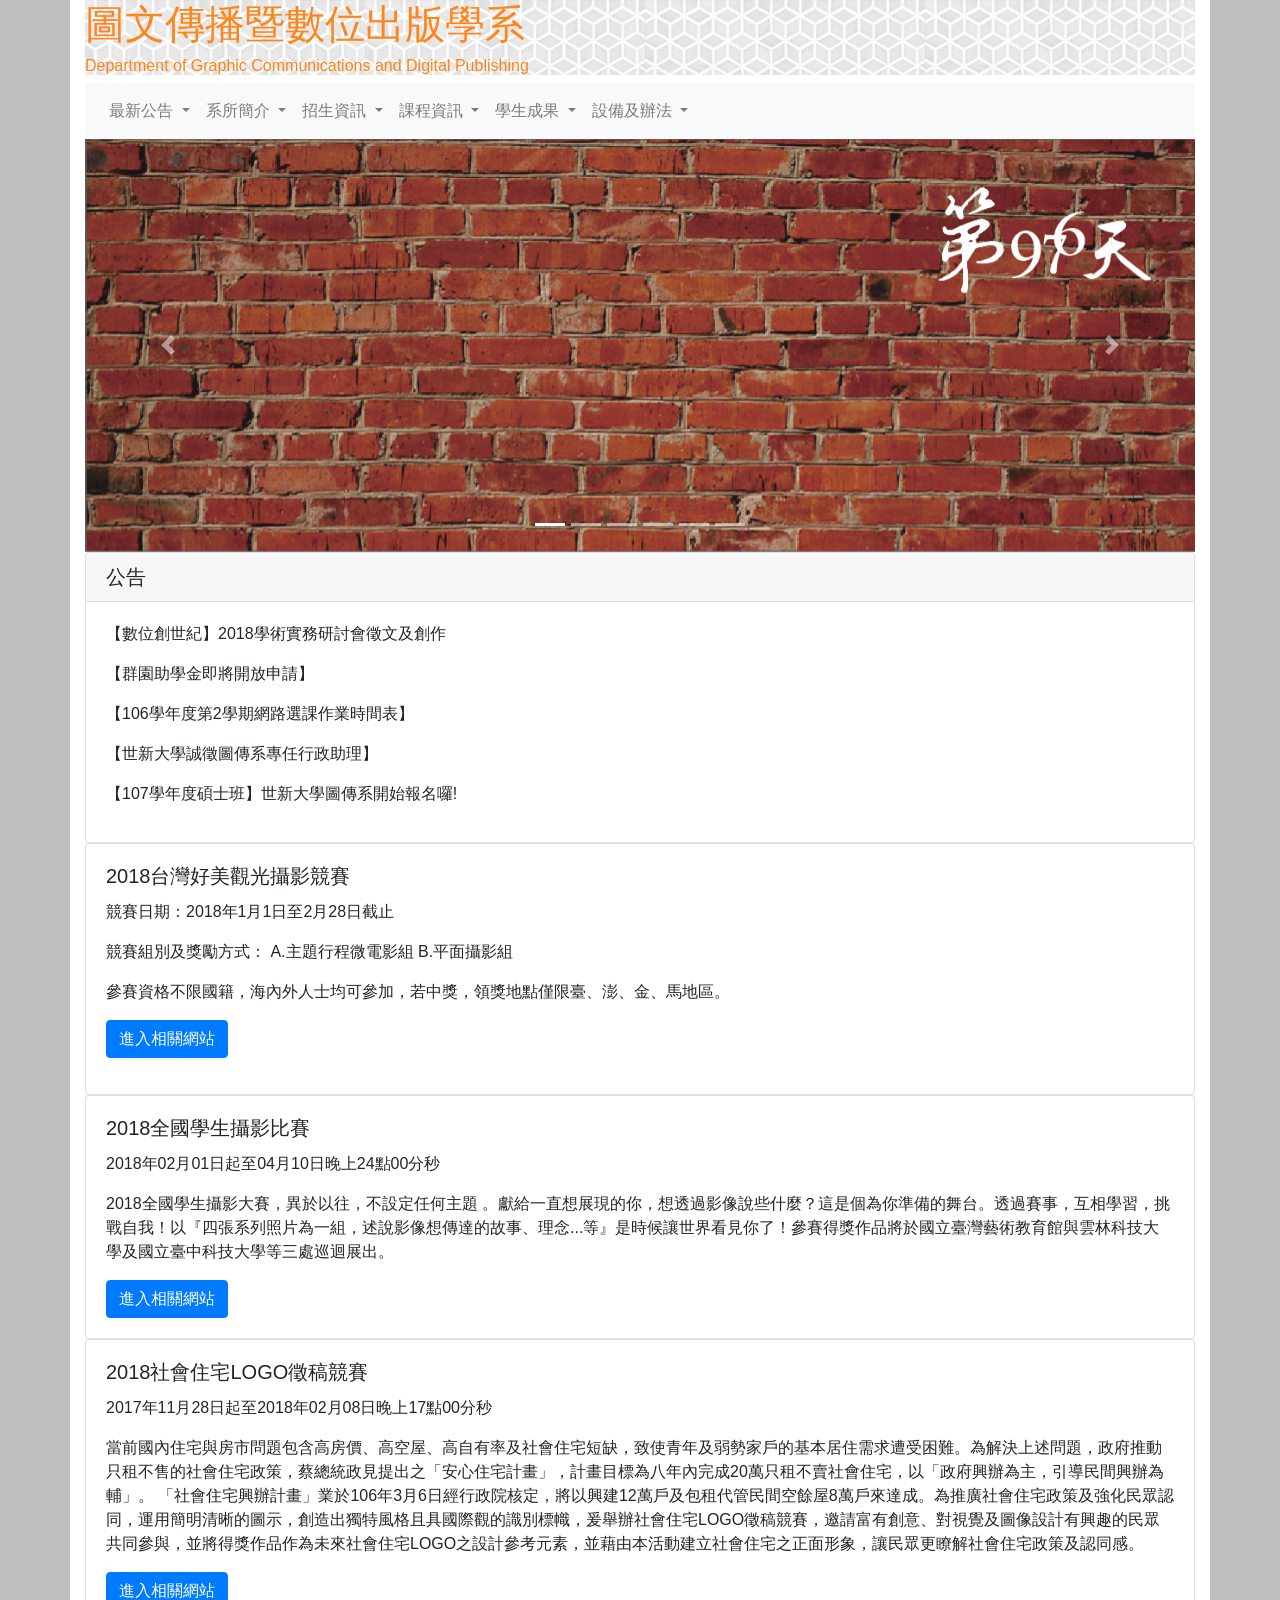
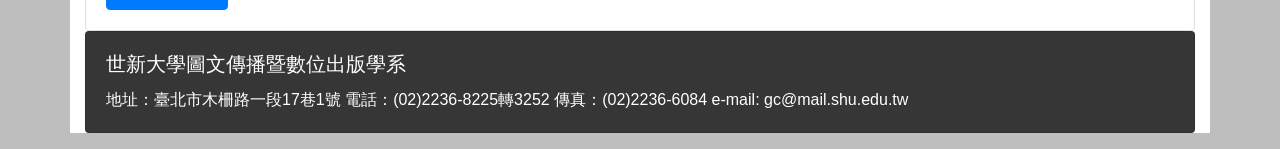
<file: index.html>
<!DOCTYPE html>
<html lang="en">

<head>
    <meta charset="UTF-8">
    <link href='http://fonts.googleleapis.com/css?family=Maven+Pro:900,400' rel='stylesheet' type='text/css'>
    <link rel="stylesheet" href="css/bootstrap.css">
    <link rel="stylesheet" href="css/bootstrap.min.css">
    <link rel="stylesheet" href="css/bootstrap-grid.css">
    <link rel="stylesheet" href="css/bootstrap-reboot.css">
    <link rel="stylesheet" href="css/bootstrap-reboot.min.css">
    <link rel="stylesheet" href="style.css">
    <title>圖文傳播暨數位出版學系</title>
</head>

<body>
    <div class="container">
        <header>
            <div id="div01">
                <h1>圖文傳播暨數位出版學系</h1>
                <h6>Department of Graphic Communications and Digital Publishing</h6>
            </div>
        </header>
        <nav class="navbar navbar-expand-lg navbar-light bg-light">
            <button class="navbar-toggler" type="button" data-toggle="collapse" data-target="#navbarSupportedContent" aria-controls="navbarSupportedContent" aria-expanded="false" aria-label="Toggle navigation">
                <span class="navbar-toggler-icon"></span>
            </button>
            <div class="collapse navbar-collapse" id="navbarSupportedContent">
                <ul class="navbar-nav mr-auto">
                    <a class="nav-link dropdown-toggle" href="#" id="navbarDropdown" role="button" data-toggle="dropdown" aria-haspopup="true" aria-expanded="false">
          最新公告
        </a>
                    <div class="dropdown-menu" aria-labelledby="navbarDropdown">
                        <a class="dropdown-item " href="# ">行政公告</a>
                        <a class="dropdown-item " href="# ">榮譽榜</a>
                        <a class="dropdown-item " href="# ">講座資訊</a>
                        <a class="dropdown-item " href="# ">研討會</a>
                        <a class="dropdown-item " href="# ">競賽資訊</a>
                        <a class="dropdown-item " href="# ">畢業流向</a>
                    </div>
                    </li>
                    <li class="nav-item dropdown">
                        <a class="nav-link dropdown-toggle" href="#" id="navbarDropdown" role="button" data-toggle="dropdown" aria-haspopup="true" aria-expanded="false">
          系所簡介
        </a>
                        <div class="dropdown-menu" aria-labelledby="navbarDropdown">
                            <a class="dropdown-item " href="# ">關於圖傳</a>
                            <a class="dropdown-item " href="# ">專任師資</a>
                            <a class="dropdown-item " href="# ">兼任師資</a>
                            <a class="dropdown-item " href="# ">行政人員</a>
                        </div>
                    </li>
                    <li class="nav-item dropdown">
                        <a class="nav-link dropdown-toggle" href="#" id="navbarDropdown" role="button" data-toggle="dropdown" aria-haspopup="true" aria-expanded="false">
          招生資訊
        </a>
                        <div class="dropdown-menu" aria-labelledby="navbarDropdown">
                            <a class="dropdown-item " href="# ">大學部招生</a>
                            <a class="dropdown-item " href="# ">研究所招生</a>
                            <a class="dropdown-item " href="# ">在職生專班招生</a>
                            <a class="dropdown-item " href="# ">轉學生入學</a>
                        </div>
                    </li>
                    <li class="nav-item dropdown">
                        <a class="nav-link dropdown-toggle" href="#" id="navbarDropdown" role="button" data-toggle="dropdown" aria-haspopup="true" aria-expanded="false">
          課程資訊
        </a>
                        <div class="dropdown-menu" aria-labelledby="navbarDropdown">
                            <a class="dropdown-item " href="# ">學士班</a>
                            <a class="dropdown-item " href="# ">碩士班</a>
                            <a class="dropdown-item " href="# ">圖傳學程</a>
                            <a class="dropdown-item " href="# ">輔系雙主修</a>
                        </div>
                    </li>
                    <li class="nav-item dropdown">
                        <a class="nav-link dropdown-toggle" href="#" id="navbarDropdown" role="button" data-toggle="dropdown" aria-haspopup="true" aria-expanded="false">
          學生成果
        </a>
                        <div class="dropdown-menu" aria-labelledby="navbarDropdown">
                            <a class="dropdown-item " href="# ">畢業創作</a>
                            <a class="dropdown-item " href="# ">圖傳設計專題</a>
                        </div>
                    </li>
                    <li class="nav-item dropdown">
                        <a class="nav-link dropdown-toggle" href="#" id="navbarDropdown" role="button" data-toggle="dropdown" aria-haspopup="true" aria-expanded="false">
          設備及辦法
        </a>
                        <div class="dropdown-menu" aria-labelledby="navbarDropdown">
                            <a class="dropdown-item " href="# ">一般教室</a>
                            <a class="dropdown-item " href="# ">專業教室</a>
                            <a class="dropdown-item " href="# ">實驗室</a>
                        </div>
                    </li>
                </ul>
            </div>
        </nav>
    </div>
    <div class="container">
        <div id="carouselExampleIndicators" class="carousel slide" data-ride="carousel">
            <ol class="carousel-indicators">
                <li data-target="#carouselExampleIndicators" data-slide-to="0" class="active"></li>
                <li data-target="#carouselExampleIndicators" data-slide-to="1"></li>
                <li data-target="#carouselExampleIndicators" data-slide-to="2"></li>
                <li data-target="#carouselExampleIndicators" data-slide-to="3"></li>
                <li data-target="#carouselExampleIndicators" data-slide-to="4"></li>
                <li data-target="#carouselExampleIndicators" data-slide-to="5"></li>
            </ol>
            <div class="carousel-inner">
                <div class="carousel-item active">
                    <img class="d-block w-100" src="img/03.png" alt="First slide">
                </div>
                <div class="carousel-item">
                    <img class="d-block w-100" src="img/02.png" alt="Second slide">
                </div>
                <div class="carousel-item">
                    <img class="d-block w-100" src="img/01.jpg" alt="Third slide">
                </div>
                <div class="carousel-item">
                    <img class="d-block w-100" src="img/04.jpg" alt="Fourth slide">
                </div>
                <div class="carousel-item">
                    <img class="d-block w-100" src="img/05.jpg" alt="Fifth slide">
                </div>
                <div class="carousel-item">
                    <img class="d-block w-100" src="img/06.jpg" alt="Sixth slide">
                </div>
            </div>
            <a class="carousel-control-prev" href="#carouselExampleIndicators" role="button" data-slide="prev">
    <span class="carousel-control-prev-icon" aria-hidden="true"></span>
    <span class="sr-only">Previous</span>
  </a>
            <a class="carousel-control-next" href="#carouselExampleIndicators" role="button" data-slide="next">
    <span class="carousel-control-next-icon" aria-hidden="true"></span>
    <span class="sr-only">Next</span>
  </a>
        </div>
    </div>
    <div class="container">
        <div class="card">
            <h5 class="card-header">公告</h5>
            <div class="card-body">
                <p>【數位創世紀】2018學術實務研討會徵文及創作</p>
                <p>【群園助學金即將開放申請】</p>
                <p>【106學年度第2學期網路選課作業時間表】</p>
                <p>【世新大學誠徵圖傳系專任行政助理】</p>
                <p>【107學年度碩士班】世新大學圖傳系開始報名囉!</p>
            </div>
        </div>
        <div class="card">
            <div class="card-body">
                <h5 class="card-title">2018台灣好美觀光攝影競賽</h5>
                <p class="card-text">
                    競賽日期：2018年1月1日至2月28日截止
                    <p>競賽組別及獎勵方式： A.主題行程微電影組 B.平面攝影組</p>
                    <p>參賽資格不限國籍，海內外人士均可參加，若中獎，領獎地點僅限臺、澎、金、馬地區。</p>
                    <a href="#" class="btn btn-primary">進入相關網站</a>
                </p>
            </div>
        </div>
        <div class="card">
            <div class="card-body">
                <h5 class="card-title">2018全國學生攝影比賽</h5>
                <p class="card-text">2018年02月01日起至04月10日晚上24點00分秒</p>
                <p>2018全國學生攝影大賽，異於以往，不設定任何主題 。獻給一直想展現的你，想透過影像說些什麼？這是個為你準備的舞台。透過賽事，互相學習，挑戰自我！以『四張系列照片為一組，述說影像想傳達的故事、理念...等』是時候讓世界看見你了！參賽得獎作品將於國立臺灣藝術教育館與雲林科技大學及國立臺中科技大學等三處巡迴展出。</p>
                <a href="#" class="btn btn-primary">進入相關網站</a>
            </div>
        </div>
        <div class="card">
            <div class="card-body">
                <h5 class="card-title">2018社會住宅LOGO徵稿競賽</h5>
                <p class="card-text">2017年11月28日起至2018年02月08日晚上17點00分秒</p>
                <p>當前國內住宅與房市問題包含高房價、高空屋、高自有率及社會住宅短缺，致使青年及弱勢家戶的基本居住需求遭受困難。為解決上述問題，政府推動只租不售的社會住宅政策，蔡總統政見提出之「安心住宅計畫」，計畫目標為八年內完成20萬只租不賣社會住宅，以「政府興辦為主，引導民間興辦為輔」。 「社會住宅興辦計畫」業於106年3月6日經行政院核定，將以興建12萬戶及包租代管民間空餘屋8萬戶來達成。為推廣社會住宅政策及強化民眾認同，運用簡明清晰的圖示，創造出獨特風格且具國際觀的識別標幟，爰舉辦社會住宅LOGO徵稿競賽，邀請富有創意、對視覺及圖像設計有興趣的民眾共同參與，並將得獎作品作為未來社會住宅LOGO之設計參考元素，並藉由本活動建立社會住宅之正面形象，讓民眾更瞭解社會住宅政策及認同感。
                </p>
                <a href="#" class="btn btn-primary">進入相關網站</a>
            </div>
        </div>
    </div>
    <div class="container">
        <footer>
            <div class="card mb-3" id="div02">
                <div class="card-body " id="div03">
                    <h5 class="card-title">世新大學圖文傳播暨數位出版學系</h5>
                    <p class="card-text">地址：臺北市木柵路一段17巷1號 電話：(02)2236-8225轉3252 傳真：(02)2236-6084 e-mail: gc@mail.shu.edu.tw</p>
                </div>
            </div>
        </footer>
    </div>
    <script src="js/jquery-3.2.1.min.js"></script>
    <script src="js/bootstrap.js"></script>
    <script src="js/bootstrap.bundle.js"></script>
    <script src="js/bootstrap.bundle.min.js"></script>
    <script src="js/bootstrap.min.js"></script>
</body>

</html>
</file>
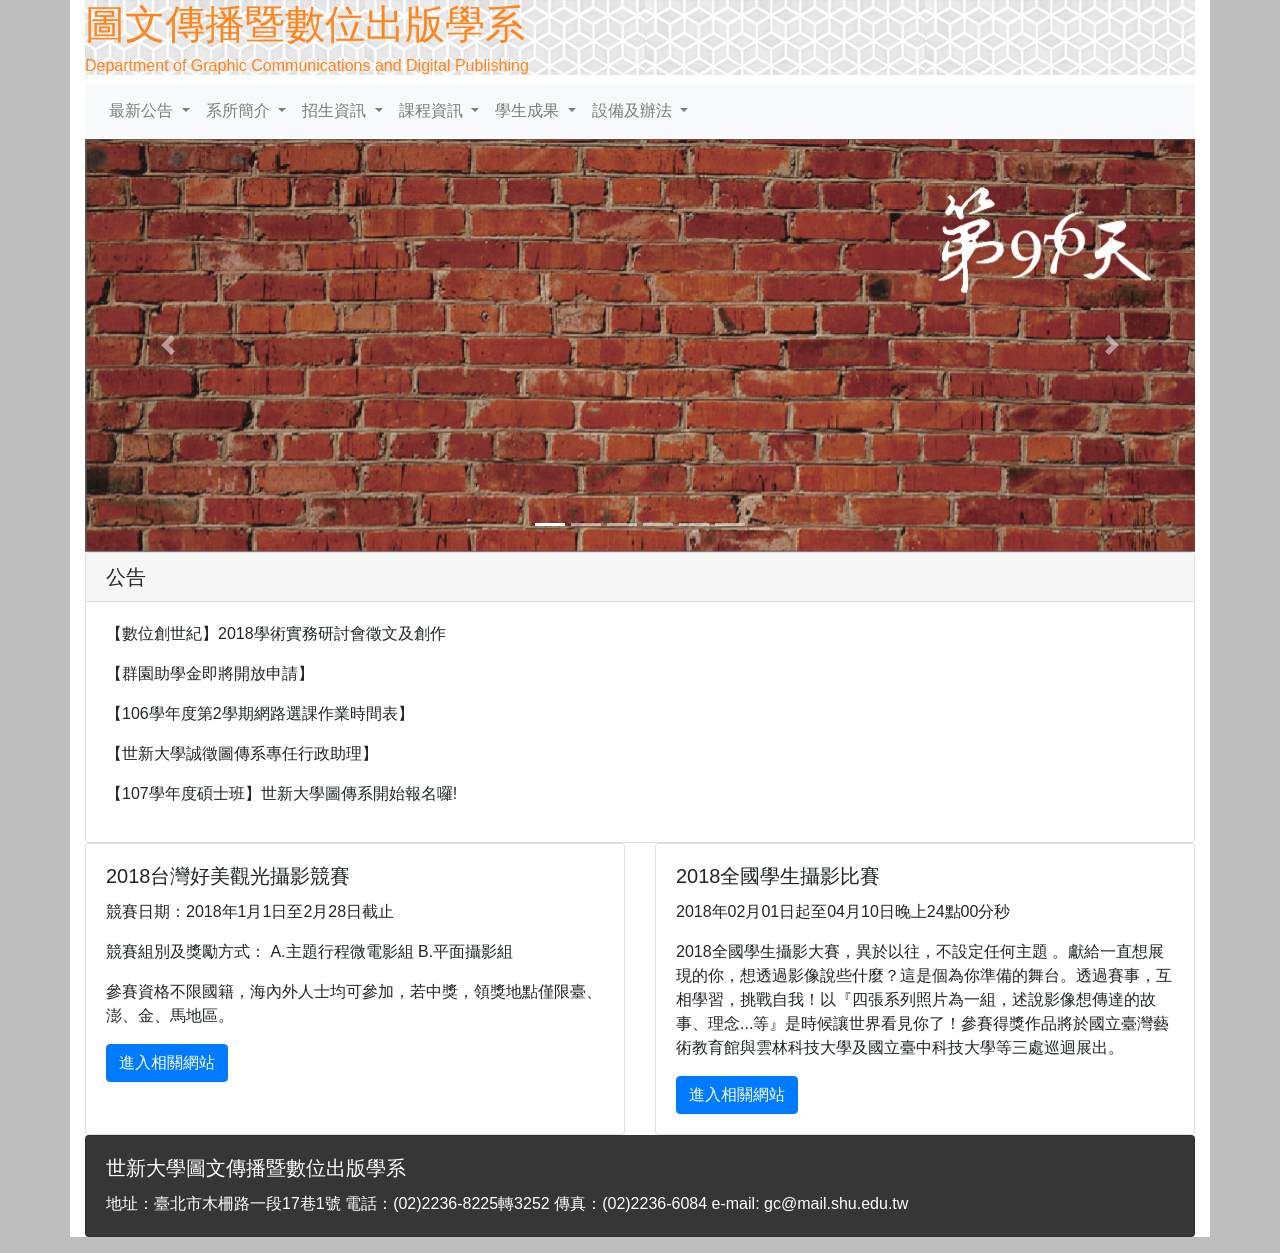
<file: gcdp.html>
<!DOCTYPE html>
<html lang="en">

<head>
    <meta charset="UTF-8">
    <link href='http://fonts.googleleapis.com/css?family=Maven+Pro:900,400' rel='stylesheet' type='text/css'>
    <link rel="stylesheet" href="css/bootstrap.css">
    <link rel="stylesheet" href="css/bootstrap.min.css">
    <link rel="stylesheet" href="css/bootstrap-grid.css">
    <link rel="stylesheet" href="css/bootstrap-reboot.css">
    <link rel="stylesheet" href="css/bootstrap-reboot.min.css">
    <link rel="stylesheet" href="style.css">
    <title>圖文傳播暨數位出版學系</title>
</head>

<body>
    <div class="container">
        <header>
            <div id="div01">
                <h1>圖文傳播暨數位出版學系</h1>
                <h6>Department of Graphic Communications and Digital Publishing</h6>
            </div>
        </header>
        <nav class="navbar navbar-expand-lg navbar-light bg-light">
            <button class="navbar-toggler" type="button" data-toggle="collapse" data-target="#navbarSupportedContent" aria-controls="navbarSupportedContent" aria-expanded="false" aria-label="Toggle navigation">
                <span class="navbar-toggler-icon"></span>
            </button>
            <div class="collapse navbar-collapse" id="navbarSupportedContent">
                <ul class="navbar-nav mr-auto">
                    <a class="nav-link dropdown-toggle" href="#" id="navbarDropdown" role="button" data-toggle="dropdown" aria-haspopup="true" aria-expanded="false">
          最新公告
        </a>
                    <div class="dropdown-menu" aria-labelledby="navbarDropdown">
                        <a class="dropdown-item " href="# ">行政公告</a>
                        <a class="dropdown-item " href="# ">榮譽榜</a>
                        <a class="dropdown-item " href="# ">講座資訊</a>
                        <a class="dropdown-item " href="# ">研討會</a>
                        <a class="dropdown-item " href="# ">競賽資訊</a>
                        <a class="dropdown-item " href="# ">畢業流向</a>
                    </div>
                    </li>
                    <li class="nav-item dropdown">
                        <a class="nav-link dropdown-toggle" href="#" id="navbarDropdown" role="button" data-toggle="dropdown" aria-haspopup="true" aria-expanded="false">
          系所簡介
        </a>
                        <div class="dropdown-menu" aria-labelledby="navbarDropdown">
                            <a class="dropdown-item " href="# ">關於圖傳</a>
                            <a class="dropdown-item " href="# ">專任師資</a>
                            <a class="dropdown-item " href="# ">兼任師資</a>
                            <a class="dropdown-item " href="# ">行政人員</a>
                        </div>
                    </li>
                    <li class="nav-item dropdown">
                        <a class="nav-link dropdown-toggle" href="#" id="navbarDropdown" role="button" data-toggle="dropdown" aria-haspopup="true" aria-expanded="false">
          招生資訊
        </a>
                        <div class="dropdown-menu" aria-labelledby="navbarDropdown">
                            <a class="dropdown-item " href="# ">大學部招生</a>
                            <a class="dropdown-item " href="# ">研究所招生</a>
                            <a class="dropdown-item " href="# ">在職生專班招生</a>
                            <a class="dropdown-item " href="# ">轉學生入學</a>
                        </div>
                    </li>
                    <li class="nav-item dropdown">
                        <a class="nav-link dropdown-toggle" href="#" id="navbarDropdown" role="button" data-toggle="dropdown" aria-haspopup="true" aria-expanded="false">
          課程資訊
        </a>
                        <div class="dropdown-menu" aria-labelledby="navbarDropdown">
                            <a class="dropdown-item " href="# ">學士班</a>
                            <a class="dropdown-item " href="# ">碩士班</a>
                            <a class="dropdown-item " href="# ">圖傳學程</a>
                            <a class="dropdown-item " href="# ">輔系雙主修</a>
                        </div>
                    </li>
                    <li class="nav-item dropdown">
                        <a class="nav-link dropdown-toggle" href="#" id="navbarDropdown" role="button" data-toggle="dropdown" aria-haspopup="true" aria-expanded="false">
          學生成果
        </a>
                        <div class="dropdown-menu" aria-labelledby="navbarDropdown">
                            <a class="dropdown-item " href="# ">畢業創作</a>
                            <a class="dropdown-item " href="# ">圖傳設計專題</a>
                        </div>
                    </li>
                    <li class="nav-item dropdown">
                        <a class="nav-link dropdown-toggle" href="#" id="navbarDropdown" role="button" data-toggle="dropdown" aria-haspopup="true" aria-expanded="false">
          設備及辦法
        </a>
                        <div class="dropdown-menu" aria-labelledby="navbarDropdown">
                            <a class="dropdown-item " href="# ">一般教室</a>
                            <a class="dropdown-item " href="# ">專業教室</a>
                            <a class="dropdown-item " href="# ">實驗室</a>
                        </div>
                    </li>
                </ul>
            </div>
        </nav>
        <div id="carouselExampleIndicators" class="carousel slide" data-ride="carousel">
            <ol class="carousel-indicators">
                <li data-target="#carouselExampleIndicators" data-slide-to="0" class="active"></li>
                <li data-target="#carouselExampleIndicators" data-slide-to="1"></li>
                <li data-target="#carouselExampleIndicators" data-slide-to="2"></li>
                <li data-target="#carouselExampleIndicators" data-slide-to="3"></li>
                <li data-target="#carouselExampleIndicators" data-slide-to="4"></li>
                <li data-target="#carouselExampleIndicators" data-slide-to="5"></li>
            </ol>
            <div class="carousel-inner">
                <div class="carousel-item active">
                    <img class="d-block w-100" src="img/03.png" alt="First slide">
                </div>
                <div class="carousel-item">
                    <img class="d-block w-100" src="img/02.png" alt="Second slide">
                </div>
                <div class="carousel-item">
                    <img class="d-block w-100" src="img/01.jpg" alt="Third slide">
                </div>
                <div class="carousel-item">
                    <img class="d-block w-100" src="img/04.jpg" alt="Fourth slide">
                </div>
                <div class="carousel-item">
                    <img class="d-block w-100" src="img/05.jpg" alt="Fifth slide">
                </div>
                <div class="carousel-item">
                    <img class="d-block w-100" src="img/06.jpg" alt="Sixth slide">
                </div>
            </div>
            <a class="carousel-control-prev" href="#carouselExampleIndicators" role="button" data-slide="prev">
    <span class="carousel-control-prev-icon" aria-hidden="true"></span>
    <span class="sr-only">Previous</span>
  </a>
            <a class="carousel-control-next" href="#carouselExampleIndicators" role="button" data-slide="next">
    <span class="carousel-control-next-icon" aria-hidden="true"></span>
    <span class="sr-only">Next</span>
  </a>
        </div>
        <div class="card">
            <h5 class="card-header">公告</h5>
            <div class="card-body">
                <p>【數位創世紀】2018學術實務研討會徵文及創作</p>
                <p>【群園助學金即將開放申請】</p>
                <p>【106學年度第2學期網路選課作業時間表】</p>
                <p>【世新大學誠徵圖傳系專任行政助理】</p>
                <p>【107學年度碩士班】世新大學圖傳系開始報名囉!</p>
            </div>
        </div>
        <div class="card-deck">
            <div class="card">
                <div class="card-body">
                    <h5 class="card-title">2018台灣好美觀光攝影競賽</h5>
                    <p class="card-text">
                        競賽日期：2018年1月1日至2月28日截止
                        <p>競賽組別及獎勵方式： A.主題行程微電影組 B.平面攝影組</p>
                        <p>參賽資格不限國籍，海內外人士均可參加，若中獎，領獎地點僅限臺、澎、金、馬地區。</p>
                        <a href="#" class="btn btn-primary">進入相關網站</a>
                    </p>
                </div>
            </div>
            <div class="card">
                <div class="card-body">
                    <h5 class="card-title">2018全國學生攝影比賽</h5>
                    <p class="card-text">2018年02月01日起至04月10日晚上24點00分秒</p>
                    <p>2018全國學生攝影大賽，異於以往，不設定任何主題 。獻給一直想展現的你，想透過影像說些什麼？這是個為你準備的舞台。透過賽事，互相學習，挑戰自我！以『四張系列照片為一組，述說影像想傳達的故事、理念...等』是時候讓世界看見你了！參賽得獎作品將於國立臺灣藝術教育館與雲林科技大學及國立臺中科技大學等三處巡迴展出。</p>
                    <a href="#" class="btn btn-primary">進入相關網站</a>
                </div>
            </div>
        </div>
        <footer>
            <div class="card mb-3" id="div02">
                <div class="card-body " id="div03">
                    <h5 class="card-title">世新大學圖文傳播暨數位出版學系</h5>
                    <p class="card-text">地址：臺北市木柵路一段17巷1號 電話：(02)2236-8225轉3252 傳真：(02)2236-6084 e-mail: gc@mail.shu.edu.tw</p>
                </div>
            </div>
        </footer>
    </div>
    <script src="js/jquery-3.2.1.min.js"></script>
    <script src="js/bootstrap.js"></script>
    <script src="js/bootstrap.bundle.js"></script>
    <script src="js/bootstrap.bundle.min.js"></script>
    <script src="js/bootstrap.min.js"></script>
</body>

</html>
</file>
<file: style.css>
/*header*/

#div01 {
    color: #FF851B;
    background-image: url(img/003.jpg);
}




















/*body*/

body {
    background-color: #bebebe;
}

.container {
    background-color: #ffffff;
}



















/*footer*/

#div02 {
    background-color: #363636;
}

#div03 {
    color: #FFFFFF;
}
</file>
